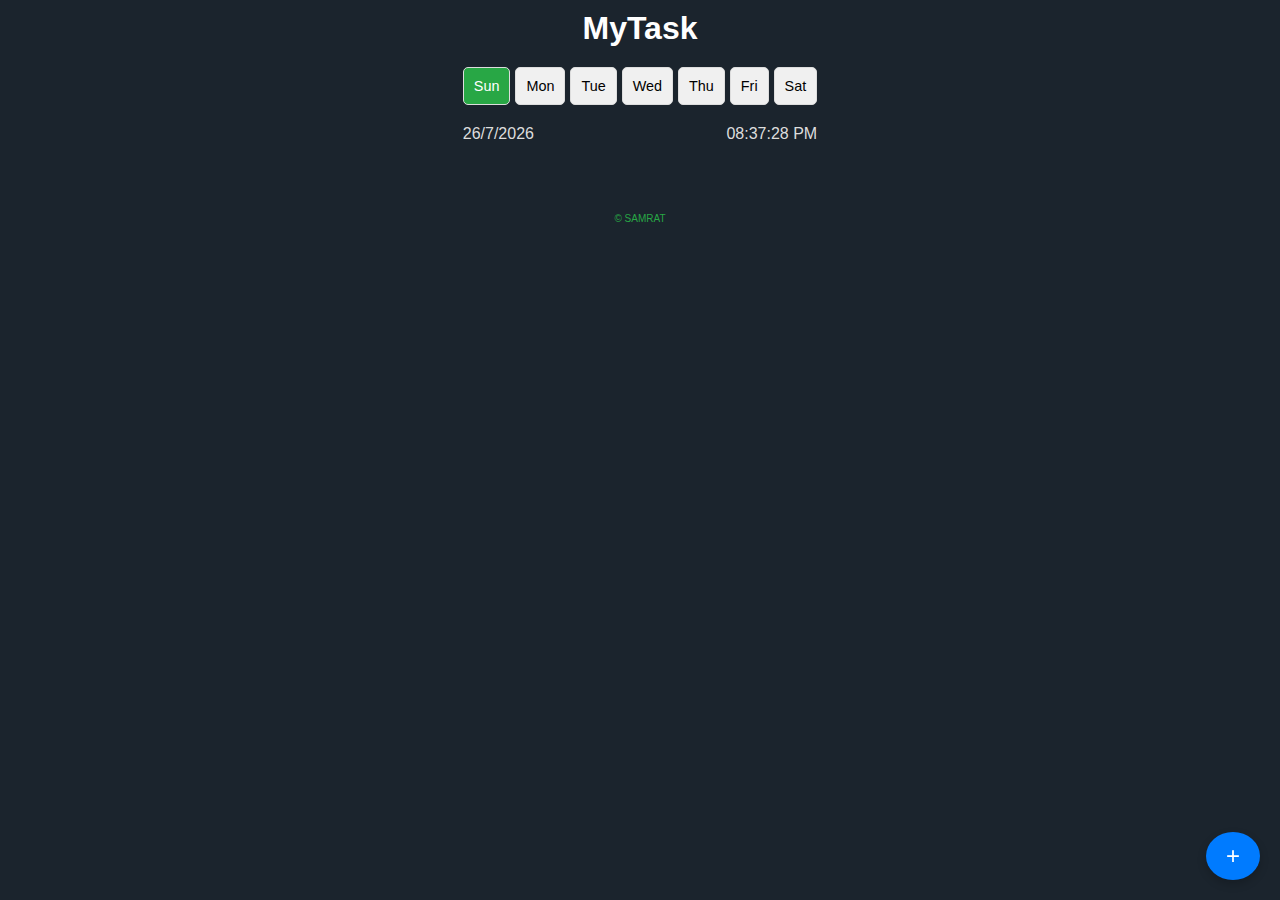
<file: index.html>
<!DOCTYPE html>
<html lang="en">
  <head>
    <meta charset="UTF-8" />
    <meta name="viewport" content="width=device-width, initial-scale=1.0" />
    <title>MyTask</title>
    <link rel="manifest" href="manifest.json" />
    <script>
      if ("serviceWorker" in navigator) {
        navigator.serviceWorker
          .register("service-worker.js")
          .then(() => console.log("Service Worker Registered"));
      }
    </script>
    <style>
      /* General styles */
      * {
        margin: 0;
        padding: 0;
        box-sizing: border-box;
      }
      body {
        font-family: Arial, sans-serif;
        height: 100vh;
        display: flex;
        align-items: center;
        flex-direction: column;
        background-color: #1b242d;
        position: relative;
      }
      h1 {
        color: #ffffff;
        margin-bottom: 10px;
        text-align: center;
        padding: 10px 0px;
      }
      .myTask {
        width: 100%;
        padding: 10px;
      }
      .tabs {
        display: flex;
        justify-content: center;
        gap: 5px;
        margin-bottom: 20px;
      }
      .tab-button {
        padding: 10px;
        cursor: pointer;
        border: 1px solid #ddd;
        background-color: #f0f0f0;
        border-radius: 5px;
        font-size: 0.9rem;
      }
      .tab-button.active {
        background-color: #28a745;
        color: white;
      }
      #taskList {
        list-style-type: none;
        padding: 0;
        width: 100%;
      }
      .task-item {
        display: flex;
        align-items: center;
        margin-top: 10px;
        padding: 10px;
        background: #f8f9fa;
        border-radius: 5px;
        gap: 10px;
      }
      .task-item .task-name {
        flex: 1;
        font-weight: bold;
        cursor: pointer;
      }
      .task-item .task-name.completed {
        text-decoration: line-through;
        color: #dc3545;
        background-color: rgb(255, 0, 0, 0.2);
      }
      .task-item input[type="checkbox"] {
        transform: scale(1.2);
        cursor: pointer;
      }
      .task-item button.edit {
        background-color: #17a2b8;
        color: white;
        border: none;
        cursor: pointer;
        border-radius: 5px;
        padding: 5px;
      }
      .task-item button.delete {
        background-color: #dc3545;
        color: white;
        border: none;
        cursor: pointer;
        border-radius: 5px;
        padding: 5px;
      }
      #addTaskButton {
        position: fixed;
        bottom: 20px;
        right: 20px;
        background-color: #007bff;
        color: white;
        border: none;
        padding: 10px 20px;
        border-radius: 50%;
        font-size: 1.5rem;
        cursor: pointer;
        box-shadow: 0px 4px 10px rgba(0, 0, 0, 0.2);
      }
      #addTaskPopup {
        position: fixed;
        bottom: 2%;
        left: 2%;
        /* transform: translate(-50%, -50%); */
        background-color: white;
        padding: 20px;
        box-shadow: 0px 0px 10px rgba(0, 0, 0, 0.3);
        border-radius: 10px;
        display: none;
        flex-direction: column;
        gap: 10px;
      }
      #addTaskPopup input,
      #addTaskPopup button {
        padding: 10px;
        font-size: 1rem;
        border: 1px solid #ddd;
        border-radius: 5px;
      }
      #addTaskPopup button {
        background-color: #28a745;
        color: white;
        cursor: pointer;
      }
      #closePopup {
        background-color: #dc3545;
        color: white;
      }
      .weekdays-container {
        display: flex;
        flex-wrap: wrap;
        gap: 10px;
      }
      .weekdays-container label {
        display: flex;
        align-items: center;
        gap: 5px;
        cursor: pointer;
      }
      #date-container,
      #time-container {
        text-align: center;
        color: #ddd;
      }
      .timingSection {
        display: flex;
        flex-direction: row;
        justify-content: space-between;
      }
    </style>
  </head>
  <body>
    <section>
      <h1>MyTask</h1>
      <div class="tabs">
        <!-- Weekday tabs -->
      </div>
      <div class="timingSection">
        <div id="date-container"></div>
        <div id="time-container"></div>
      </div>
    </section>

    <section class="myTask">
      <button id="addTaskButton">+</button>
      <ul id="taskList"></ul>

      <!-- Add Task Popup -->
      <div id="addTaskPopup">
        <input type="text" id="taskName" placeholder="Task Name" />
        <div class="weekdays-container">
          <label><input type="checkbox" value="Sun" /> Sunday</label>
          <label><input type="checkbox" value="Mon" /> Monday</label>
          <label><input type="checkbox" value="Tue" /> Tuesday</label>
          <label><input type="checkbox" value="Wed" /> Wednesday</label>
          <label><input type="checkbox" value="Thu" /> Thursday</label>
          <label><input type="checkbox" value="Fri" /> Friday</label>
          <label><input type="checkbox" value="Sat" /> Saturday</label>
        </div>
        <button onclick="saveTask()">Save Task</button>
        <button id="closePopup">Cancel</button>
      </div>
    </section>
    <p
      style="
        text-align: center;
        background-color: #1b242d;
        color: #28a745;
        font-size: 10px;
        padding: 50px;
      "
    >
      &copy;
      <a href="https://samrat.top" style="text-decoration: none; color: #28a745"
        >SAMRAT</a
      >
    </p>
    <script>
      // JavaScript to display only the date
      const dateContainer = document.getElementById("date-container");
      const today = new Date();

      // Format: DD/MM/YYYY
      const formattedDate = `${today.getDate()}/${
        today.getMonth() + 1
      }/${today.getFullYear()}`;
      dateContainer.textContent = formattedDate;
    </script>
    <script>
      // JavaScript to display only the time
      function updateClock() {
        const timeContainer = document.getElementById("time-container");
        const now = new Date();

        // Get hours, minutes, and seconds
        let hours = now.getHours();
        const minutes = now.getMinutes();
        const seconds = now.getSeconds();

        // Determine AM or PM
        const amPm = hours >= 12 ? "PM" : "AM";

        // Convert to 12-hour format
        hours = hours % 12 || 12;

        // Format the time with leading zeroes
        const formattedTime = `${hours.toString().padStart(2, "0")}:${minutes
          .toString()
          .padStart(2, "0")}:${seconds.toString().padStart(2, "0")} ${amPm}`;

        // Update the clock element
        timeContainer.innerText = formattedTime;
      }

      // Update the clock every second
      setInterval(updateClock, 1000);
      updateClock(); // Initial call to display the time immediately
    </script>
    <script>
      const tasks = JSON.parse(localStorage.getItem("tasks")) || {};
      const currentDay = new Date().toLocaleString("en-us", {
        weekday: "short",
      });
      const tabsContainer = document.querySelector(".tabs");
      const taskList = document.getElementById("taskList");
      let activeTab = currentDay;

      const addTaskButton = document.getElementById("addTaskButton");
      const addTaskPopup = document.getElementById("addTaskPopup");
      const taskNameInput = document.getElementById("taskName");
      const closePopupButton = document.getElementById("closePopup");

      function initializeTabs() {
        ["Sun", "Mon", "Tue", "Wed", "Thu", "Fri", "Sat"].forEach((day) => {
          const button = document.createElement("button");
          button.textContent = day;
          button.className = `tab-button ${day === currentDay ? "active" : ""}`;
          button.onclick = () => switchTab(day);
          tabsContainer.appendChild(button);
        });
        displayTasks();
      }

      function switchTab(day) {
        activeTab = day;
        document.querySelectorAll(".tab-button").forEach((btn) => {
          btn.classList.toggle("active", btn.textContent === day);
        });
        displayTasks();
      }

      function displayTasks() {
        taskList.innerHTML = "";
        const dayTasks = tasks[activeTab] || [];
        dayTasks.forEach((task, index) => {
          const taskItem = document.createElement("li");
          taskItem.className = "task-item";
          taskItem.innerHTML = `
            <input type="checkbox" onclick="toggleCompletion(${index})" ${
            task.completed ? "checked" : ""
          }>
            <div class="task-name ${
              task.completed ? "completed" : ""
            }" onclick="toggleCompletion(${index})">${task.name}</div>
            <button class="edit" onclick="editTask(${index})">Edit</button>
            <button class="delete" onclick="deleteTask(${index})">Delete</button>
          `;
          taskList.appendChild(taskItem);
        });
      }

      function toggleCompletion(index) {
        tasks[activeTab][index].completed = !tasks[activeTab][index].completed;
        saveTasks();
        displayTasks();
      }

      function editTask(index) {
        const newName = prompt("Edit Task Name:", tasks[activeTab][index].name);
        if (newName) {
          tasks[activeTab][index].name = newName;
          saveTasks();
          displayTasks();
        }
      }

      function deleteTask(index) {
        tasks[activeTab].splice(index, 1);
        saveTasks();
        displayTasks();
      }

      function saveTasks() {
        localStorage.setItem("tasks", JSON.stringify(tasks));
      }

      function saveTask() {
        const taskName = taskNameInput.value.trim();
        const selectedDays = Array.from(
          document.querySelectorAll(".weekdays-container input:checked")
        ).map((checkbox) => checkbox.value);
        if (taskName && selectedDays.length) {
          selectedDays.forEach((day) => {
            tasks[day] = tasks[day] || [];
            tasks[day].push({ name: taskName, completed: false });
          });
          saveTasks();
          taskNameInput.value = ""; // Clear input field
          document
            .querySelectorAll(".weekdays-container input:checked")
            .forEach((checkbox) => (checkbox.checked = false)); // Clear checkboxes
          addTaskPopup.style.display = "none";
          displayTasks();
        }
      }

      addTaskButton.addEventListener("click", () => {
        addTaskPopup.style.display = "flex";
      });

      closePopupButton.addEventListener("click", () => {
        addTaskPopup.style.display = "none";
      });

      function resetTasksIfDateChanged() {
        const lastResetDate = localStorage.getItem("lastResetDate");
        const today = new Date().toLocaleDateString(); // Get current date in 'MM/DD/YYYY' format

        // If there's no last reset date or the date has changed
        if (lastResetDate !== today) {
          // Reset task completion statuses
          for (const key in tasks) {
            tasks[key].forEach((e) => (e.completed = false));
          }
          // Update the tasks in local storage
          localStorage.setItem("tasks", JSON.stringify(tasks));

          // Save the new reset date
          localStorage.setItem("lastResetDate", today);
        }
      }

      // Call this function on page load
      window.onload = () => {
        resetTasksIfDateChanged(); // Ensure tasks are reset if the date has changed
      };

      initializeTabs();
    </script>
    <script>
      let deferredPrompt;

      window.addEventListener("beforeinstallprompt", (e) => {
        // Prevent the mini-infobar from appearing on mobile
        e.preventDefault();
        // Stash the event so it can be triggered later.
        deferredPrompt = e;

        // Create a container for the buttons
        const installContainer = document.createElement("div");
        installContainer.id = "install-container";
        installContainer.style.position = "fixed";
        installContainer.style.bottom = "20px";
        installContainer.style.right = "20px";
        installContainer.style.padding = "10px";
        installContainer.style.backgroundColor = "#ffffff";
        installContainer.style.border = "1px solid #ccc";
        installContainer.style.boxShadow = "0px 0px 10px rgba(0, 0, 0, 0.1)";

        // Create the Install button
        const installButton = document.createElement("button");
        installButton.textContent = "Install App";
        installButton.style.marginRight = "10px";
        installContainer.appendChild(installButton);

        // Create the Hide button
        const hideButton = document.createElement("button");
        hideButton.textContent = "Hide";
        installContainer.appendChild(hideButton);

        document.body.appendChild(installContainer);

        installButton.addEventListener("click", () => {
          // Show the install prompt
          deferredPrompt.prompt();
          // Wait for the user to respond to the prompt
          deferredPrompt.userChoice.then((choiceResult) => {
            if (choiceResult.outcome === "accepted") {
              console.log("User accepted the install prompt");
            } else {
              console.log("User dismissed the install prompt");
            }
            deferredPrompt = null;
            // Remove the install container after the user makes a choice
            installContainer.remove();
          });
        });

        hideButton.addEventListener("click", () => {
          // Hide the install container
          installContainer.style.display = "none";
        });
      });
    </script>
  </body>
</html>
</file>
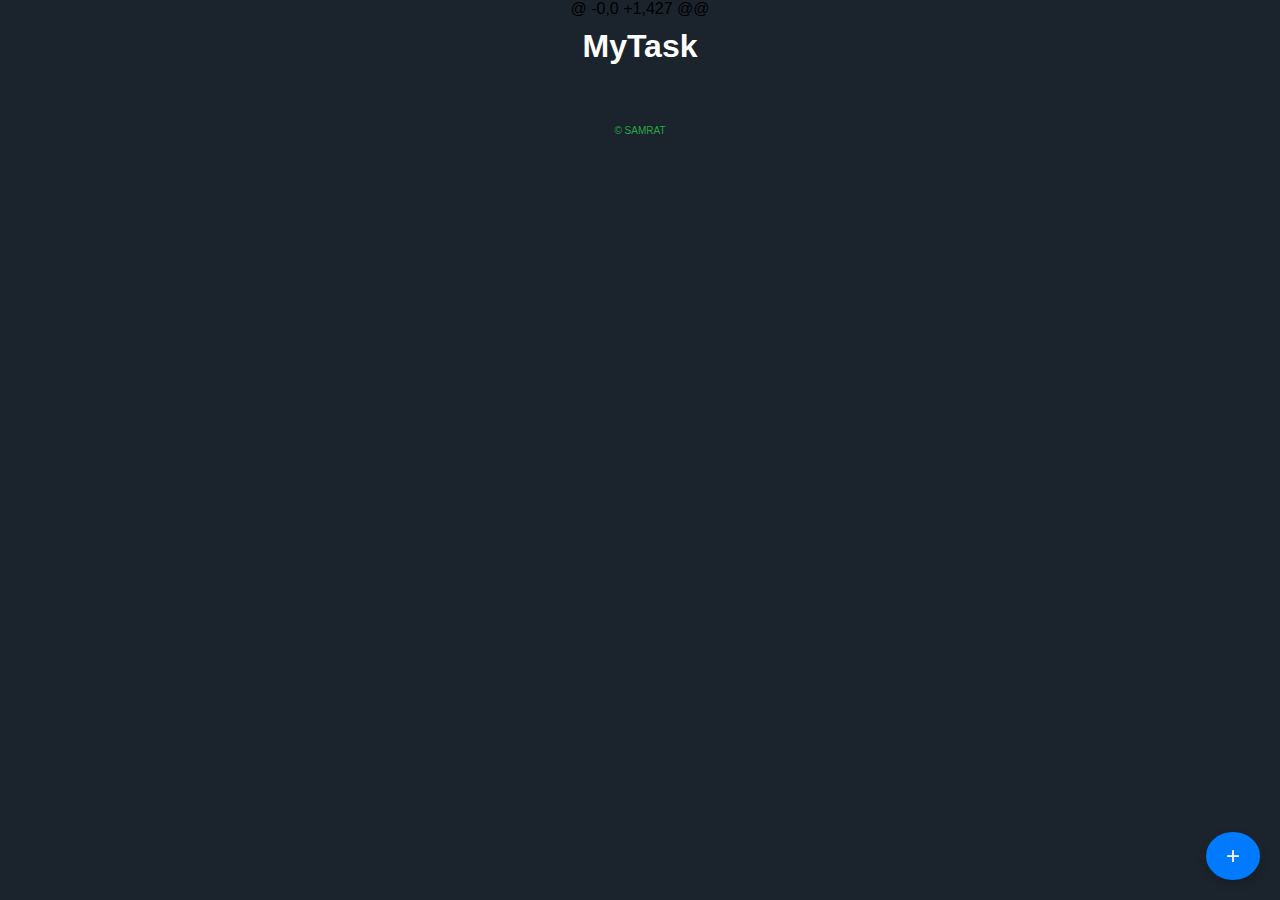
<file: copy.html>
@ -0,0 +1,427 @@
<!DOCTYPE html>
<html lang="en">
  <head>
    <meta charset="UTF-8" />
    <meta name="viewport" content="width=device-width, initial-scale=1.0" />
    <title>MyTask</title>
    <link rel="manifest" href="manifest.json" />
    <link
      rel="stylesheet"
      href="https://cdnjs.cloudflare.com/ajax/libs/font-awesome/4.7.0/css/font-awesome.min.css"
    />
    <script
      src="https://cdnjs.cloudflare.com/ajax/libs/Sortable/1.15.0/Sortable.min.js"
      integrity="sha512-Eezs+g9Lq4TCCq0wae01s9PuNWzHYoCMkE97e2qdkYthpI0pzC3UGB03lgEHn2XM85hDOUF6qgqqszs+iXU4UA=="
      crossorigin="anonymous"
      referrerpolicy="no-referrer"
    ></script>
    <script>
      if ("serviceWorker" in navigator) {
        navigator.serviceWorker
          .register("service-worker.js")
          .then(() => console.log("Service Worker Registered"));
      }
    </script>
    <style>
      /* General styles */
      * {
        margin: 0;
        padding: 0;
        box-sizing: border-box;
      }
      body {
        font-family: Arial, sans-serif;
        height: 100vh;
        display: flex;
        align-items: center;
        flex-direction: column;
        background-color: #1b242d;
        position: relative;
      }
      h1 {
        color: #ffffff;
        margin-bottom: 10px;
        text-align: center;
        padding: 10px 0px;
      }
      .myTask {
        width: 100%;
        padding: 10px;
      }
      .tabs {
        display: flex;
        justify-content: center;
        gap: 5px;
        margin-bottom: 20px;
      }
      .tab-button {
        padding: 10px;
        cursor: pointer;
        border: 1px solid #ddd;
        background-color: #f0f0f0;
        border-radius: 5px;
        font-size: 0.9rem;
      }
      .tab-button.active {
        background-color: #28a745;
        color: white;
      }
      #taskList {
        list-style-type: none;
        padding: 0;
        width: 100%;
      }
      .task-item {
        display: flex;
        align-items: center;
        margin-top: 10px;
        padding: 10px;
        background: #f8f9fa;
        border-radius: 5px;
        gap: 10px;
      }
      .task-item .task-name {
        flex: 1;
        font-weight: bold;
        cursor: pointer;
      }
      .task-item .task-name.completed {
        text-decoration: line-through;
        color: #dc3545;
        background-color: rgb(255, 0, 0, 0.2);
      }
      .task-item input[type="checkbox"] {
        transform: scale(1.2);
        cursor: pointer;
      }
      .task-item button.edit {
        background-color: #17a2b8;
        color: white;
        border: none;
        cursor: pointer;
        border-radius: 5px;
        padding: 5px;
      }
      .task-item button.delete {
        background-color: #dc3545;
        color: white;
        border: none;
        cursor: pointer;
        border-radius: 5px;
        padding: 5px;
      }
      #addTaskButton {
        position: fixed;
        bottom: 20px;
        right: 20px;
        background-color: #007bff;
        color: white;
        border: none;
        padding: 10px 20px;
        border-radius: 50%;
        font-size: 1.5rem;
        cursor: pointer;
        box-shadow: 0px 4px 10px rgba(0, 0, 0, 0.2);
      }
      #addTaskPopup {
        position: fixed;
        bottom: 2%;
        left: 2%;
        /* transform: translate(-50%, -50%); */
        background-color: white;
        padding: 20px;
        box-shadow: 0px 0px 10px rgba(0, 0, 0, 0.3);
        border-radius: 10px;
        display: none;
        flex-direction: column;
        gap: 10px;
      }
      #addTaskPopup input,
      #addTaskPopup button {
        padding: 10px;
        font-size: 1rem;
        border: 1px solid #ddd;
        border-radius: 5px;
      }
      #addTaskPopup button {
        background-color: #28a745;
        color: white;
        cursor: pointer;
      }
      #closePopup {
        background-color: #dc3545;
        color: white;
      }
      .weekdays-container {
        display: flex;
        flex-wrap: wrap;
        gap: 10px;
      }
      .weekdays-container label {
        display: flex;
        align-items: center;
        gap: 5px;
        cursor: pointer;
      }
    </style>
  </head>
  <body>
    <section>
      <h1>MyTask</h1>
      <div class="tabs">
        <!-- Weekday tabs -->
      </div>
    </section>

    <section class="myTask">
      <button id="addTaskButton">+</button>
      <ul id="taskList" class="drag-area"></ul>

      <!-- Add Task Popup -->
      <div id="addTaskPopup">
        <input type="text" id="taskName" placeholder="Task Name" />
        <div class="weekdays-container">
          <label><input type="checkbox" value="Sun" /> Sunday</label>
          <label><input type="checkbox" value="Mon" /> Monday</label>
          <label><input type="checkbox" value="Tue" /> Tuesday</label>
          <label><input type="checkbox" value="Wed" /> Wednesday</label>
          <label><input type="checkbox" value="Thu" /> Thursday</label>
          <label><input type="checkbox" value="Fri" /> Friday</label>
          <label><input type="checkbox" value="Sat" /> Saturday</label>
        </div>
        <button onclick="saveTask()">Save Task</button>
        <button id="closePopup">Cancel</button>
      </div>
    </section>
    <p
      style="
        text-align: center;
        background-color: #1b242d;
        color: #28a745;
        font-size: 10px;
      "
    >
      &copy;
      <a href="https://samrat.top" style="text-decoration: none; color: #28a745"
        >SAMRAT</a
      >
    </p>
    <script>
      const tasks = JSON.parse(localStorage.getItem("tasks")) || {};
      const currentDay = new Date().toLocaleString("en-us", {
        weekday: "short",
      });
      const tabsContainer = document.querySelector(".tabs");
      const taskList = document.getElementById("taskList");
      let activeTab = currentDay;

      const addTaskButton = document.getElementById("addTaskButton");
      const addTaskPopup = document.getElementById("addTaskPopup");
      const taskNameInput = document.getElementById("taskName");
      const closePopupButton = document.getElementById("closePopup");

      function initializeTabs() {
        ["Sun", "Mon", "Tue", "Wed", "Thu", "Fri", "Sat"].forEach((day) => {
          const button = document.createElement("button");
          button.textContent = day;
          button.className = `tab-button ${day === currentDay ? "active" : ""}`;
          button.onclick = () => switchTab(day);
          tabsContainer.appendChild(button);
        });
        displayTasks();
      }

      function switchTab(day) {
        activeTab = day;
        document.querySelectorAll(".tab-button").forEach((btn) => {
          btn.classList.toggle("active", btn.textContent === day);
        });
        displayTasks();
      }

      function displayTasks() {
        taskList.innerHTML = "";
        const dayTasks = tasks[activeTab] || [];
        dayTasks.forEach((task, index) => {
          const taskItem = document.createElement("li");
          taskItem.className = "task-item";
          taskItem.innerHTML = `
            <input type="checkbox" onclick="toggleCompletion(${index})" ${
            task.completed ? "checked" : ""
          }>
            <div class="task-name ${
              task.completed ? "completed" : ""
            }" onclick="toggleCompletion(${index})">${task.name}</div>
            <button class="edit" onclick="editTask(${index})">Edit</button>
            <button class="delete" onclick="deleteTask(${index})">Delete</button>
          `;
          taskList.appendChild(taskItem);
        });
      }

      function toggleCompletion(index) {
        tasks[activeTab][index].completed = !tasks[activeTab][index].completed;
        saveTasks();
        displayTasks();
      }

      function editTask(index) {
        const newName = prompt("Edit Task Name:", tasks[activeTab][index].name);
        if (newName) {
          tasks[activeTab][index].name = newName;
          saveTasks();
          displayTasks();
        }
      }

      function deleteTask(index) {
        tasks[activeTab].splice(index, 1);
        saveTasks();
        displayTasks();
      }

      function saveTasks() {
        localStorage.setItem("tasks", JSON.stringify(tasks));
      }

      function saveTask() {
        const taskName = taskNameInput.value.trim();
        const selectedDays = Array.from(
          document.querySelectorAll(".weekdays-container input:checked")
        ).map((checkbox) => checkbox.value);
        if (taskName && selectedDays.length) {
          selectedDays.forEach((day) => {
            tasks[day] = tasks[day] || [];
            tasks[day].push({ name: taskName, completed: false });
          });
          saveTasks();
          taskNameInput.value = ""; // Clear input field
          document
            .querySelectorAll(".weekdays-container input:checked")
            .forEach((checkbox) => (checkbox.checked = false)); // Clear checkboxes
          addTaskPopup.style.display = "none";
          displayTasks();
        }
      }

      addTaskButton.addEventListener("click", () => {
        addTaskPopup.style.display = "flex";
      });

      closePopupButton.addEventListener("click", () => {
        addTaskPopup.style.display = "none";
      });

      function resetTasksIfDateChanged() {
        const lastResetDate = localStorage.getItem("lastResetDate");
        const today = new Date().toLocaleDateString(); // Get current date in 'MM/DD/YYYY' format

        // If there's no last reset date or the date has changed
        if (lastResetDate !== today) {
          // Reset task completion statuses
          for (const key in tasks) {
            tasks[key].forEach((e) => (e.completed = false));
          }
          // Update the tasks in local storage
          localStorage.setItem("tasks", JSON.stringify(tasks));

          // Save the new reset date
          localStorage.setItem("lastResetDate", today);
        }
      }

      // Call this function on page load
      window.onload = () => {
        resetTasksIfDateChanged(); // Ensure tasks are reset if the date has changed
      };

      //--------------------------------------------------------------------------------
      const dragArea = document.querySelector(".drag-area");
      function saveSorted() {
        const items = JSON.parse(localStorage.getItem("tasks"));
        const dudu = Array.from(dragArea.children).map((task) => {
          return task.innerText.split("\n")[0]; // retrieve data after sorting
        });

        let arr = [];

        dudu.forEach((e) => {
          items[activeTab].forEach((f) => {
            if (f.name == e) {
              arr.push(f);
            }
          });
        });

        items[activeTab] = arr;

        localStorage.setItem("tasks", JSON.stringify(items));
        // location.reload();
      }

      // Initialize SortableJS
      new Sortable(dragArea, {
        animation: 300,
        onEnd: saveSorted, // Save tasks after sorting
      });
      //--------------------------------------------------------------------------------

      initializeTabs();
    </script>
    <script>
      let deferredPrompt;

      window.addEventListener("beforeinstallprompt", (e) => {
        // Prevent the mini-infobar from appearing on mobile
        e.preventDefault();
        // Stash the event so it can be triggered later.
        deferredPrompt = e;

        // Create a container for the buttons
        const installContainer = document.createElement("div");
        installContainer.id = "install-container";
        installContainer.style.position = "fixed";
        installContainer.style.bottom = "20px";
        installContainer.style.right = "20px";
        installContainer.style.padding = "10px";
        installContainer.style.backgroundColor = "#ffffff";
        installContainer.style.border = "1px solid #ccc";
        installContainer.style.boxShadow = "0px 0px 10px rgba(0, 0, 0, 0.1)";

        // Create the Install button
        const installButton = document.createElement("button");
        installButton.textContent = "Install App";
        installButton.style.marginRight = "10px";
        installContainer.appendChild(installButton);

        // Create the Hide button
        const hideButton = document.createElement("button");
        hideButton.textContent = "Hide";
        installContainer.appendChild(hideButton);

        document.body.appendChild(installContainer);

        installButton.addEventListener("click", () => {
          // Show the install prompt
          deferredPrompt.prompt();
          // Wait for the user to respond to the prompt
          deferredPrompt.userChoice.then((choiceResult) => {
            if (choiceResult.outcome === "accepted") {
              console.log("User accepted the install prompt");
            } else {
              console.log("User dismissed the install prompt");
            }
            deferredPrompt = null;
            // Remove the install container after the user makes a choice
            installContainer.remove();
          });
        });

        hideButton.addEventListener("click", () => {
          // Hide the install container
          installContainer.style.display = "none";
        });
      });
    </script>
  </body>
</html>
</file>
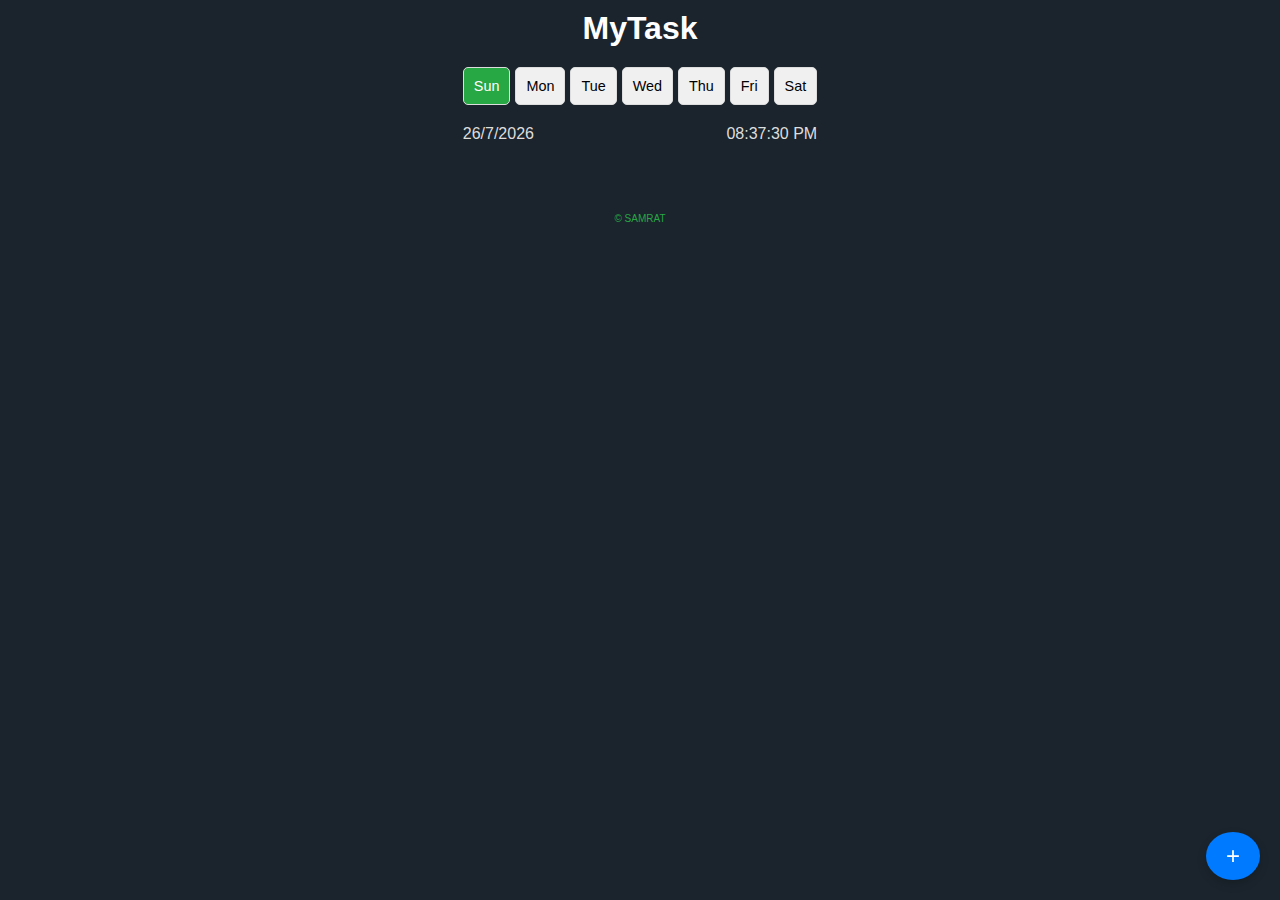
<file: copy2.html>
<!DOCTYPE html>
<html lang="en">
  <head>
    <meta charset="UTF-8" />
    <meta name="viewport" content="width=device-width, initial-scale=1.0" />
    <title>MyTask</title>
    <link rel="manifest" href="manifest.json" />
    <script>
      if ("serviceWorker" in navigator) {
        navigator.serviceWorker
          .register("service-worker.js")
          .then(() => console.log("Service Worker Registered"));
      }
    </script>
    <style>
      /* General styles */
      * {
        margin: 0;
        padding: 0;
        box-sizing: border-box;
      }
      body {
        font-family: Arial, sans-serif;
        height: 100vh;
        display: flex;
        align-items: center;
        flex-direction: column;
        background-color: #1b242d;
        position: relative;
      }
      h1 {
        color: #ffffff;
        margin-bottom: 10px;
        text-align: center;
        padding: 10px 0px;
      }
      .myTask {
        width: 100%;
        padding: 10px;
      }
      .tabs {
        display: flex;
        justify-content: center;
        gap: 5px;
        margin-bottom: 20px;
      }
      .tab-button {
        padding: 10px;
        cursor: pointer;
        border: 1px solid #ddd;
        background-color: #f0f0f0;
        border-radius: 5px;
        font-size: 0.9rem;
      }
      .tab-button.active {
        background-color: #28a745;
        color: white;
      }
      #taskList {
        list-style-type: none;
        padding: 0;
        width: 100%;
      }
      .task-item {
        display: flex;
        align-items: center;
        margin-top: 10px;
        padding: 10px;
        background: #f8f9fa;
        border-radius: 5px;
        gap: 10px;
      }
      .task-item .task-name {
        flex: 1;
        font-weight: bold;
        cursor: pointer;
      }
      .task-item .task-name.completed {
        text-decoration: line-through;
        color: #dc3545;
        background-color: rgb(255, 0, 0, 0.2);
      }
      .task-item input[type="checkbox"] {
        transform: scale(1.2);
        cursor: pointer;
      }
      .task-item button.edit {
        background-color: #17a2b8;
        color: white;
        border: none;
        cursor: pointer;
        border-radius: 5px;
        padding: 5px;
      }
      .task-item button.delete {
        background-color: #dc3545;
        color: white;
        border: none;
        cursor: pointer;
        border-radius: 5px;
        padding: 5px;
      }
      #addTaskButton {
        position: fixed;
        bottom: 20px;
        right: 20px;
        background-color: #007bff;
        color: white;
        border: none;
        padding: 10px 20px;
        border-radius: 50%;
        font-size: 1.5rem;
        cursor: pointer;
        box-shadow: 0px 4px 10px rgba(0, 0, 0, 0.2);
      }
      #addTaskPopup {
        position: fixed;
        bottom: 2%;
        left: 2%;
        /* transform: translate(-50%, -50%); */
        background-color: white;
        padding: 20px;
        box-shadow: 0px 0px 10px rgba(0, 0, 0, 0.3);
        border-radius: 10px;
        display: none;
        flex-direction: column;
        gap: 10px;
      }
      #addTaskPopup input,
      #addTaskPopup button {
        padding: 10px;
        font-size: 1rem;
        border: 1px solid #ddd;
        border-radius: 5px;
      }
      #addTaskPopup button {
        background-color: #28a745;
        color: white;
        cursor: pointer;
      }
      #closePopup {
        background-color: #dc3545;
        color: white;
      }
      .weekdays-container {
        display: flex;
        flex-wrap: wrap;
        gap: 10px;
      }
      .weekdays-container label {
        display: flex;
        align-items: center;
        gap: 5px;
        cursor: pointer;
      }
      #date-container,
      #time-container {
        text-align: center;
        color: #ddd;
      }
      .timingSection {
        display: flex;
        flex-direction: row;
        justify-content: space-between;
      }
    </style>
  </head>
  <body>
    <section>
      <h1>MyTask</h1>
      <div class="tabs">
        <!-- Weekday tabs -->
      </div>
      <div class="timingSection">
        <div id="date-container"></div>
        <div id="time-container"></div>
      </div>
    </section>

    <section class="myTask">
      <button id="addTaskButton">+</button>
      <ul id="taskList" class="drag-area"></ul>

      <!-- Add Task Popup -->
      <div id="addTaskPopup">
        <input type="text" id="taskName" placeholder="Task Name" />
        <div class="weekdays-container">
          <label><input type="checkbox" value="Sun" /> Sunday</label>
          <label><input type="checkbox" value="Mon" /> Monday</label>
          <label><input type="checkbox" value="Tue" /> Tuesday</label>
          <label><input type="checkbox" value="Wed" /> Wednesday</label>
          <label><input type="checkbox" value="Thu" /> Thursday</label>
          <label><input type="checkbox" value="Fri" /> Friday</label>
          <label><input type="checkbox" value="Sat" /> Saturday</label>
        </div>
        <button onclick="saveTask()">Save Task</button>
        <button id="closePopup">Cancel</button>
      </div>
    </section>
    <p
      style="
        text-align: center;
        background-color: #1b242d;
        color: #28a745;
        font-size: 10px;
        padding: 50px;
      "
    >
      &copy;
      <a href="https://samrat.top" style="text-decoration: none; color: #28a745"
        >SAMRAT</a
      >
    </p>
    <script>
      const dragArea = document.querySelector(".drag-area");

      function saveSorted() {
        const items = JSON.parse(localStorage.getItem("tasks"));
        const dudu = Array.from(dragArea.children).map((task) => {
          return task.innerText.split("\n")[0]; // retrieve data after sorting
        });

        let arr = [];

        dudu.forEach((e) => {
          items[activeTab].forEach((f) => {
            if (f.name == e) {
              arr.push(f);
            }
          });
        });

        items[activeTab] = arr;

        localStorage.setItem("tasks", JSON.stringify(items));
        // location.reload();
      }

      // Initialize SortableJS
      new Sortable(dragArea, {
        animation: 300,
        onEnd: saveSorted, // Save tasks after sorting
      });
    </script>
    <script>
      // JavaScript to display only the date
      const dateContainer = document.getElementById("date-container");
      const today = new Date();

      // Format: DD/MM/YYYY
      const formattedDate = `${today.getDate()}/${
        today.getMonth() + 1
      }/${today.getFullYear()}`;
      dateContainer.textContent = formattedDate;
    </script>
    <script>
      // JavaScript to display only the time
      function updateClock() {
        const timeContainer = document.getElementById("time-container");
        const now = new Date();

        // Get hours, minutes, and seconds
        let hours = now.getHours();
        const minutes = now.getMinutes();
        const seconds = now.getSeconds();

        // Determine AM or PM
        const amPm = hours >= 12 ? "PM" : "AM";

        // Convert to 12-hour format
        hours = hours % 12 || 12;

        // Format the time with leading zeroes
        const formattedTime = `${hours.toString().padStart(2, "0")}:${minutes
          .toString()
          .padStart(2, "0")}:${seconds.toString().padStart(2, "0")} ${amPm}`;

        // Update the clock element
        timeContainer.innerText = formattedTime;
      }

      // Update the clock every second
      setInterval(updateClock, 1000);
      updateClock(); // Initial call to display the time immediately
    </script>
    <script>
      const tasks = JSON.parse(localStorage.getItem("tasks")) || {};
      const currentDay = new Date().toLocaleString("en-us", {
        weekday: "short",
      });
      const tabsContainer = document.querySelector(".tabs");
      const taskList = document.getElementById("taskList");
      let activeTab = currentDay;

      const addTaskButton = document.getElementById("addTaskButton");
      const addTaskPopup = document.getElementById("addTaskPopup");
      const taskNameInput = document.getElementById("taskName");
      const closePopupButton = document.getElementById("closePopup");

      function initializeTabs() {
        ["Sun", "Mon", "Tue", "Wed", "Thu", "Fri", "Sat"].forEach((day) => {
          const button = document.createElement("button");
          button.textContent = day;
          button.className = `tab-button ${day === currentDay ? "active" : ""}`;
          button.onclick = () => switchTab(day);
          tabsContainer.appendChild(button);
        });
        displayTasks();
      }

      function switchTab(day) {
        activeTab = day;
        document.querySelectorAll(".tab-button").forEach((btn) => {
          btn.classList.toggle("active", btn.textContent === day);
        });
        displayTasks();
      }

      function displayTasks() {
        taskList.innerHTML = "";
        const dayTasks = tasks[activeTab] || [];
        dayTasks.forEach((task, index) => {
          const taskItem = document.createElement("li");
          taskItem.className = "task-item";
          taskItem.innerHTML = `
            <input type="checkbox" onclick="toggleCompletion(${index})" ${
            task.completed ? "checked" : ""
          }>
            <div class="task-name ${
              task.completed ? "completed" : ""
            }" onclick="toggleCompletion(${index})">${task.name}</div>
            <button class="edit" onclick="editTask(${index})">Edit</button>
            <button class="delete" onclick="deleteTask(${index})">Delete</button>
          `;
          taskList.appendChild(taskItem);
        });
      }

      function toggleCompletion(index) {
        tasks[activeTab][index].completed = !tasks[activeTab][index].completed;
        saveTasks();
        displayTasks();
      }

      function editTask(index) {
        const newName = prompt("Edit Task Name:", tasks[activeTab][index].name);
        if (newName) {
          tasks[activeTab][index].name = newName;
          saveTasks();
          displayTasks();
        }
      }

      function deleteTask(index) {
        tasks[activeTab].splice(index, 1);
        saveTasks();
        displayTasks();
      }

      function saveTasks() {
        localStorage.setItem("tasks", JSON.stringify(tasks));
      }

      function saveTask() {
        const taskName = taskNameInput.value.trim();
        const selectedDays = Array.from(
          document.querySelectorAll(".weekdays-container input:checked")
        ).map((checkbox) => checkbox.value);
        if (taskName && selectedDays.length) {
          selectedDays.forEach((day) => {
            tasks[day] = tasks[day] || [];
            tasks[day].push({ name: taskName, completed: false });
          });
          saveTasks();
          taskNameInput.value = ""; // Clear input field
          document
            .querySelectorAll(".weekdays-container input:checked")
            .forEach((checkbox) => (checkbox.checked = false)); // Clear checkboxes
          addTaskPopup.style.display = "none";
          displayTasks();
        }
      }

      addTaskButton.addEventListener("click", () => {
        addTaskPopup.style.display = "flex";
      });

      closePopupButton.addEventListener("click", () => {
        addTaskPopup.style.display = "none";
      });

      function resetTasksIfDateChanged() {
        const lastResetDate = localStorage.getItem("lastResetDate");
        const today = new Date().toLocaleDateString(); // Get current date in 'MM/DD/YYYY' format

        // If there's no last reset date or the date has changed
        if (lastResetDate !== today) {
          // Reset task completion statuses
          for (const key in tasks) {
            tasks[key].forEach((e) => (e.completed = false));
          }
          // Update the tasks in local storage
          localStorage.setItem("tasks", JSON.stringify(tasks));

          // Save the new reset date
          localStorage.setItem("lastResetDate", today);
        }
      }

      // Call this function on page load
      window.onload = () => {
        resetTasksIfDateChanged(); // Ensure tasks are reset if the date has changed
      };

      initializeTabs();
    </script>
    <script>
      let deferredPrompt;

      window.addEventListener("beforeinstallprompt", (e) => {
        // Prevent the mini-infobar from appearing on mobile
        e.preventDefault();
        // Stash the event so it can be triggered later.
        deferredPrompt = e;

        // Create a container for the buttons
        const installContainer = document.createElement("div");
        installContainer.id = "install-container";
        installContainer.style.position = "fixed";
        installContainer.style.bottom = "20px";
        installContainer.style.right = "20px";
        installContainer.style.padding = "10px";
        installContainer.style.backgroundColor = "#ffffff";
        installContainer.style.border = "1px solid #ccc";
        installContainer.style.boxShadow = "0px 0px 10px rgba(0, 0, 0, 0.1)";

        // Create the Install button
        const installButton = document.createElement("button");
        installButton.textContent = "Install App";
        installButton.style.marginRight = "10px";
        installContainer.appendChild(installButton);

        // Create the Hide button
        const hideButton = document.createElement("button");
        hideButton.textContent = "Hide";
        installContainer.appendChild(hideButton);

        document.body.appendChild(installContainer);

        installButton.addEventListener("click", () => {
          // Show the install prompt
          deferredPrompt.prompt();
          // Wait for the user to respond to the prompt
          deferredPrompt.userChoice.then((choiceResult) => {
            if (choiceResult.outcome === "accepted") {
              console.log("User accepted the install prompt");
            } else {
              console.log("User dismissed the install prompt");
            }
            deferredPrompt = null;
            // Remove the install container after the user makes a choice
            installContainer.remove();
          });
        });

        hideButton.addEventListener("click", () => {
          // Hide the install container
          installContainer.style.display = "none";
        });
      });
    </script>
  </body>
</html>
</file>
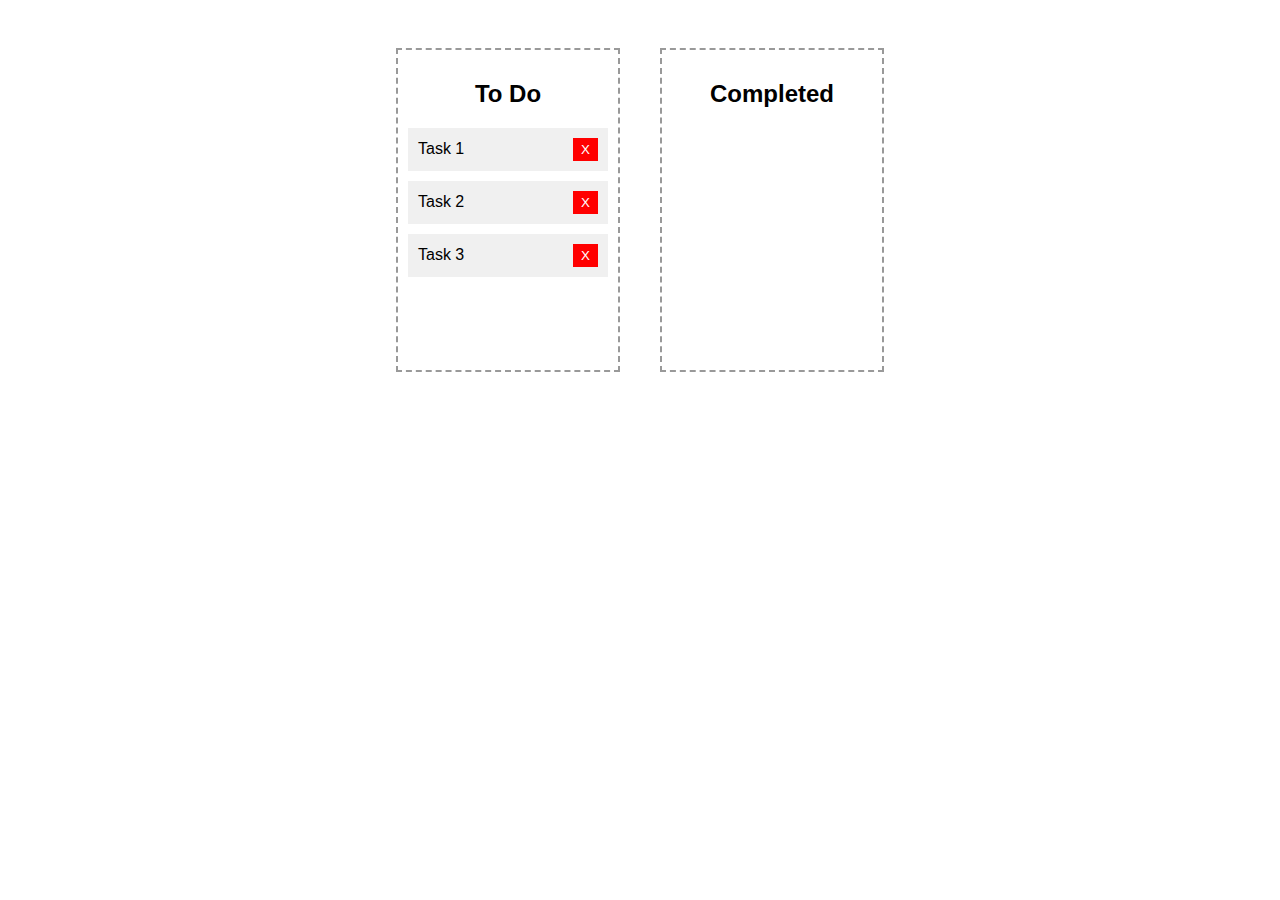
<file: motu.html>
<!DOCTYPE html>
<html lang="en">
  <head>
    <meta charset="UTF-8" />
    <title>Draggable Tasks</title>
    <style>
      body {
        font-family: sans-serif;
        display: flex;
        justify-content: center;
        gap: 40px;
        padding: 40px;
      }
      .container {
        width: 200px;
        min-height: 300px;
        border: 2px dashed #999;
        padding: 10px;
      }
      .container h2 {
        text-align: center;
      }
      .task {
        background: #f0f0f0;
        padding: 10px;
        margin: 10px 0;
        cursor: grab;
        display: flex;
        justify-content: space-between;
        align-items: center;
      }
      .delete-btn {
        background: red;
        color: white;
        border: none;
        padding: 4px 8px;
        cursor: pointer;
      }
    </style>
  </head>
  <body>
    <div
      class="container"
      id="todo"
      ondrop="drop(event)"
      ondragover="allowDrop(event)"
    >
      <h2>To Do</h2>
      <div class="task" draggable="true" ondragstart="drag(event)" id="task1">
        Task 1
        <button class="delete-btn" onclick="deleteTask('task1')">X</button>
      </div>
      <div class="task" draggable="true" ondragstart="drag(event)" id="task2">
        Task 2
        <button class="delete-btn" onclick="deleteTask('task2')">X</button>
      </div>
      <div class="task" draggable="true" ondragstart="drag(event)" id="task3">
        Task 3
        <button class="delete-btn" onclick="deleteTask('task3')">X</button>
      </div>
    </div>

    <div
      class="container"
      id="completed"
      ondrop="drop(event)"
      ondragover="allowDrop(event)"
    >
      <h2>Completed</h2>
    </div>

    <script>
      function allowDrop(ev) {
        ev.preventDefault();
      }

      function drag(ev) {
        ev.dataTransfer.setData("text", ev.target.id);
      }

      function drop(ev) {
        ev.preventDefault();
        const data = ev.dataTransfer.getData("text");
        const task = document.getElementById(data);
        ev.target.appendChild(task);
      }

      function deleteTask(id) {
        const task = document.getElementById(id);
        task.remove();
      }
    </script>
  </body>
</html>
</file>
